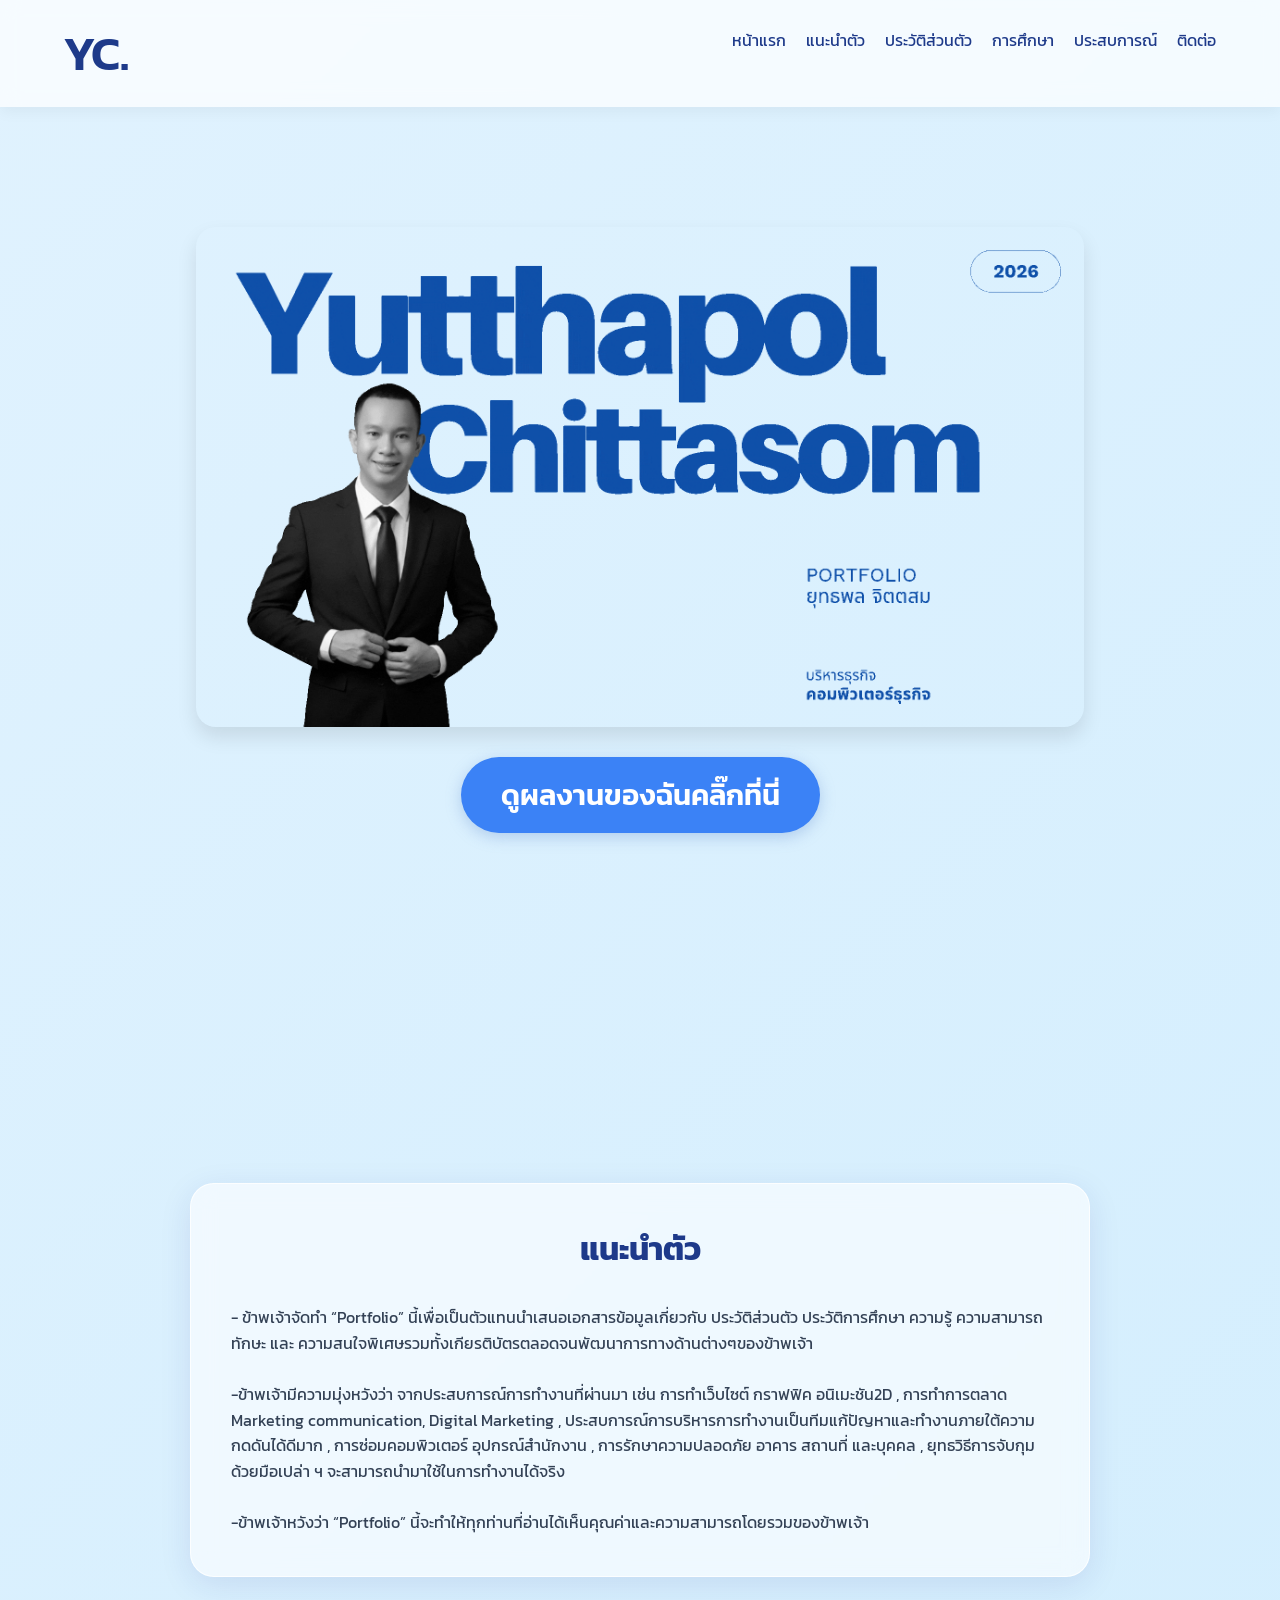
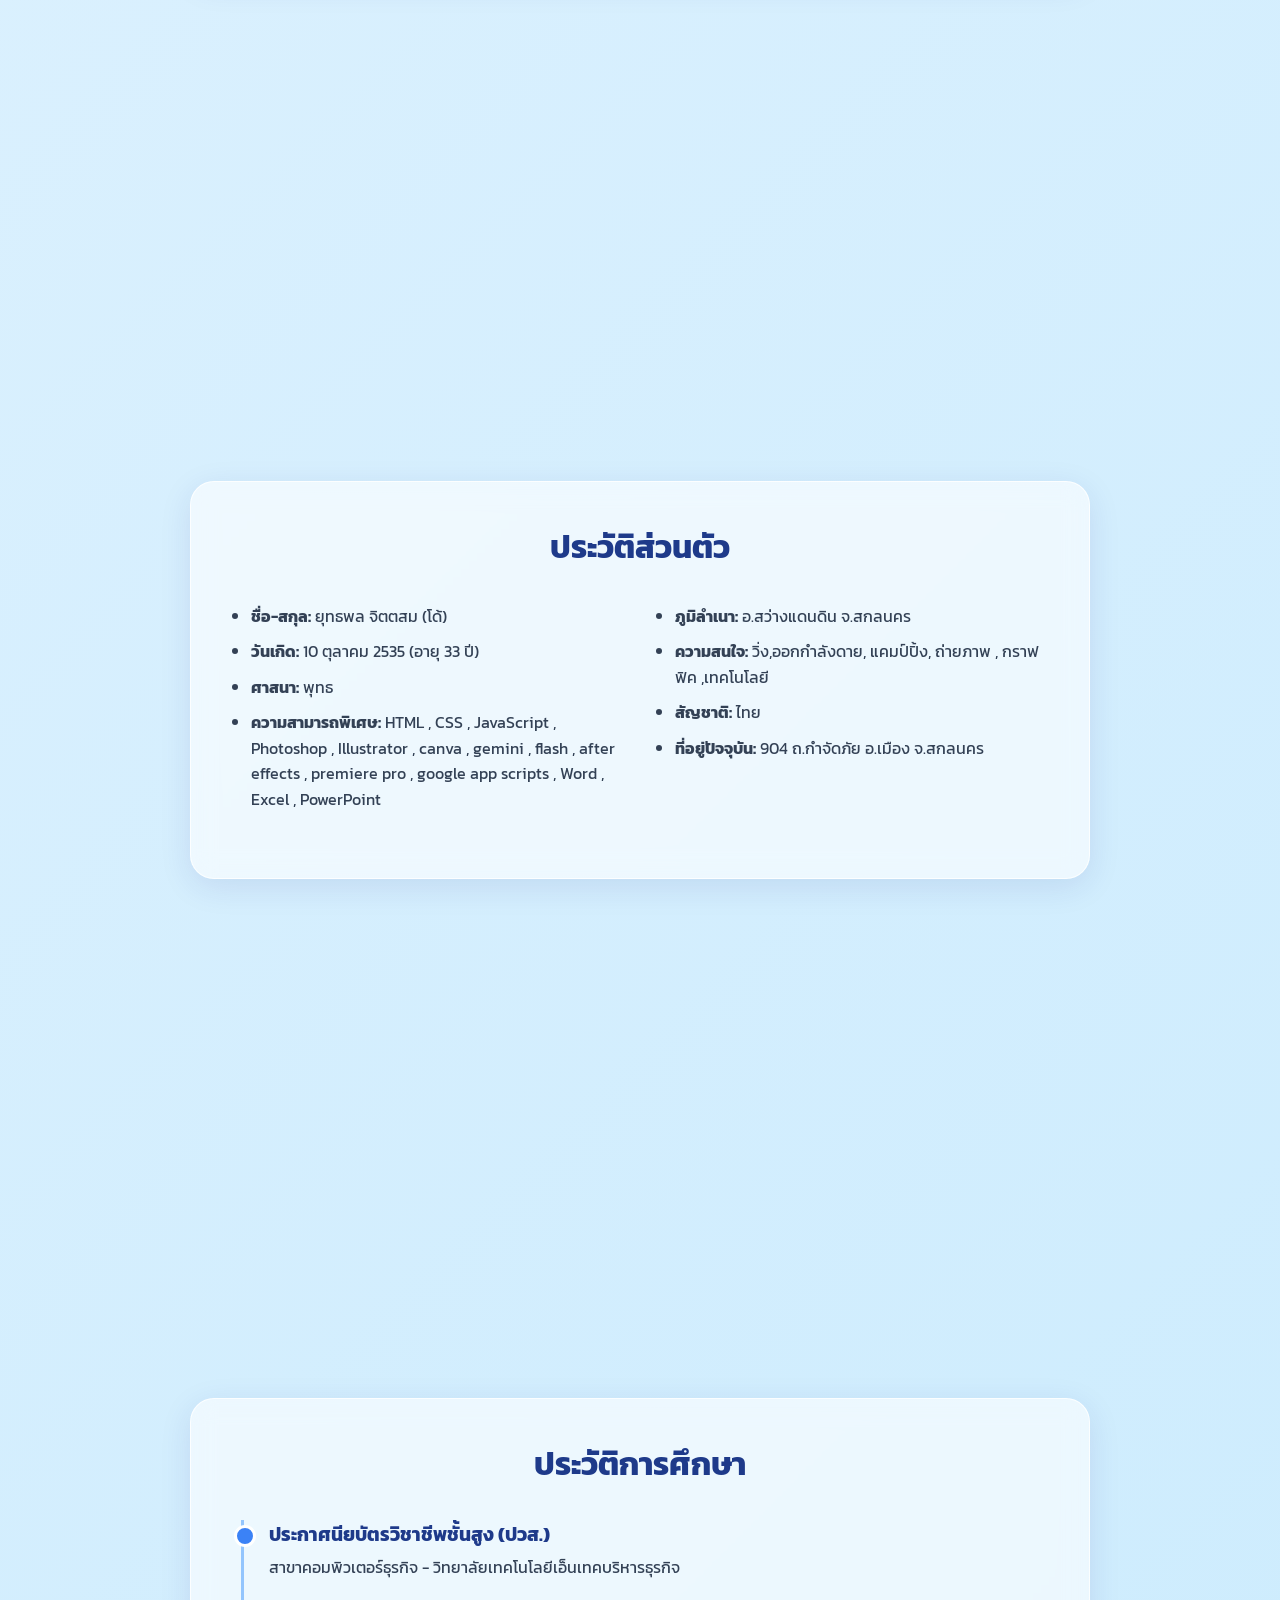
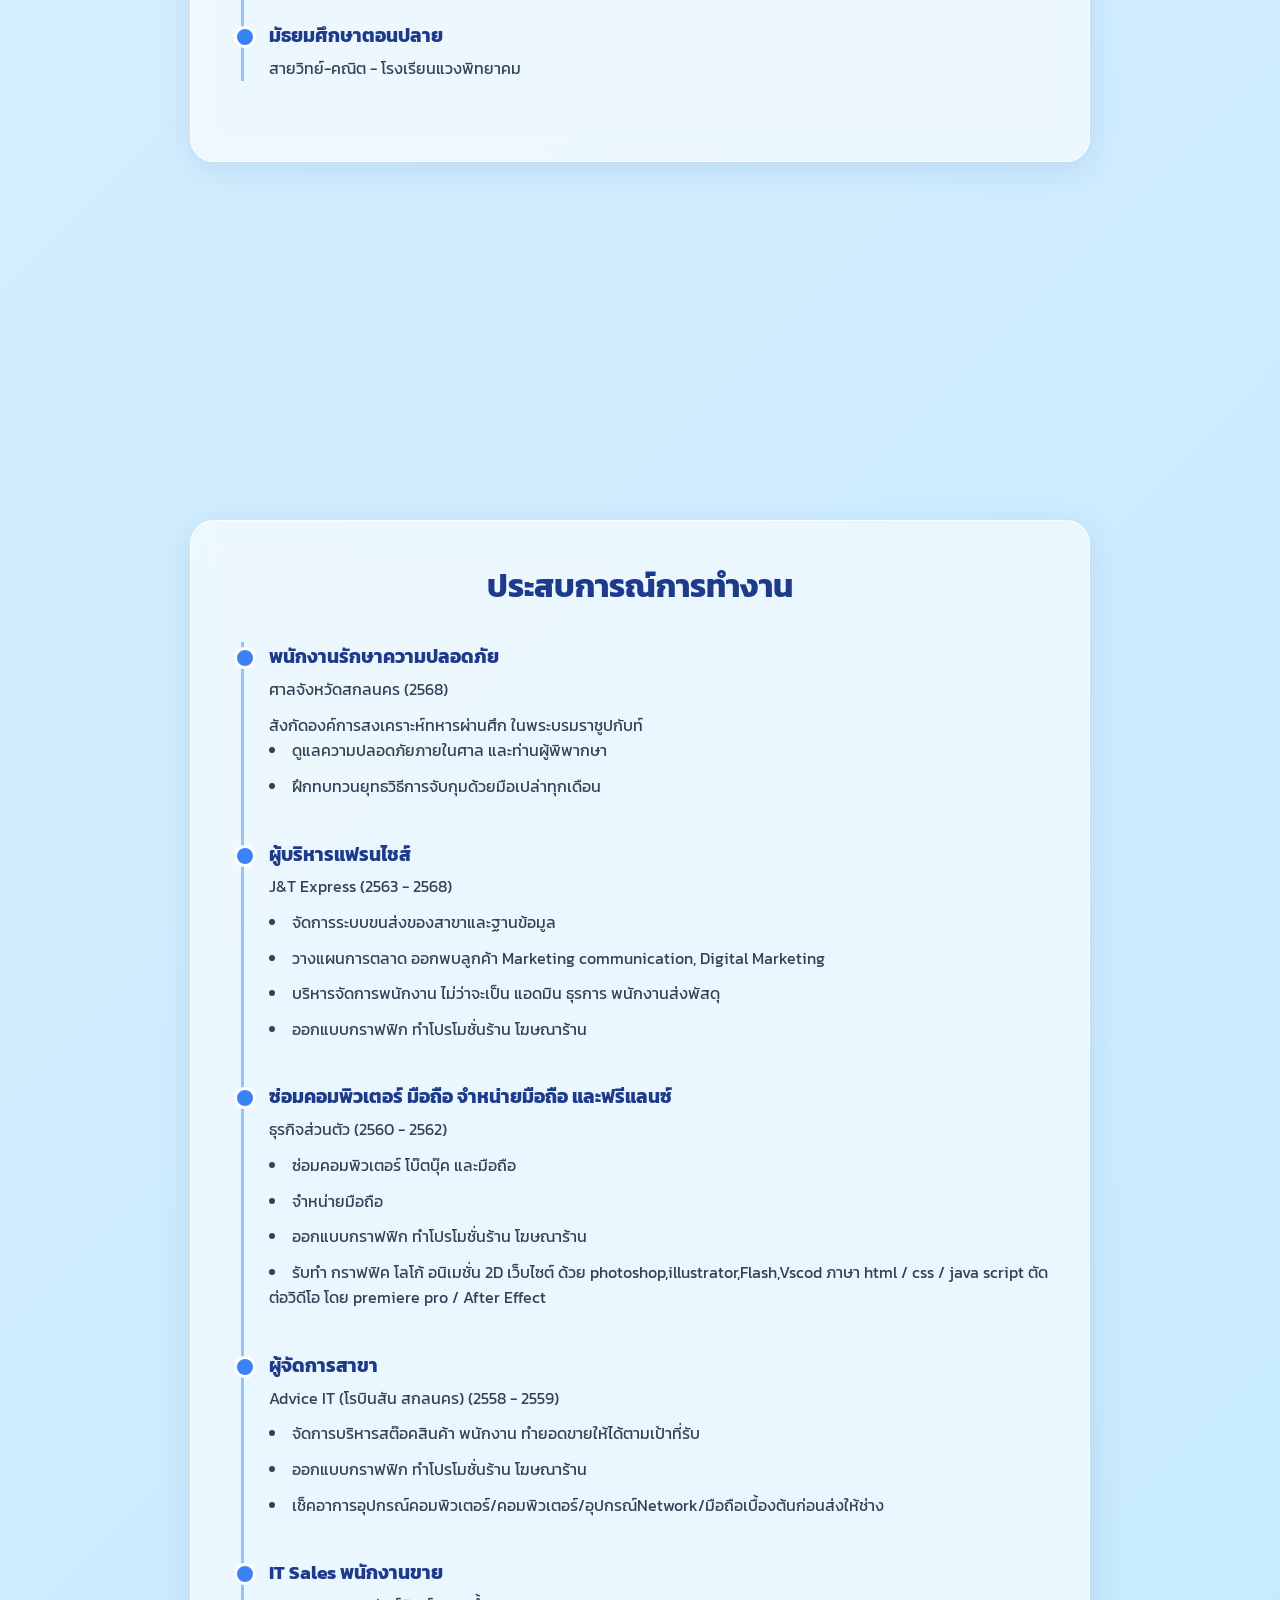
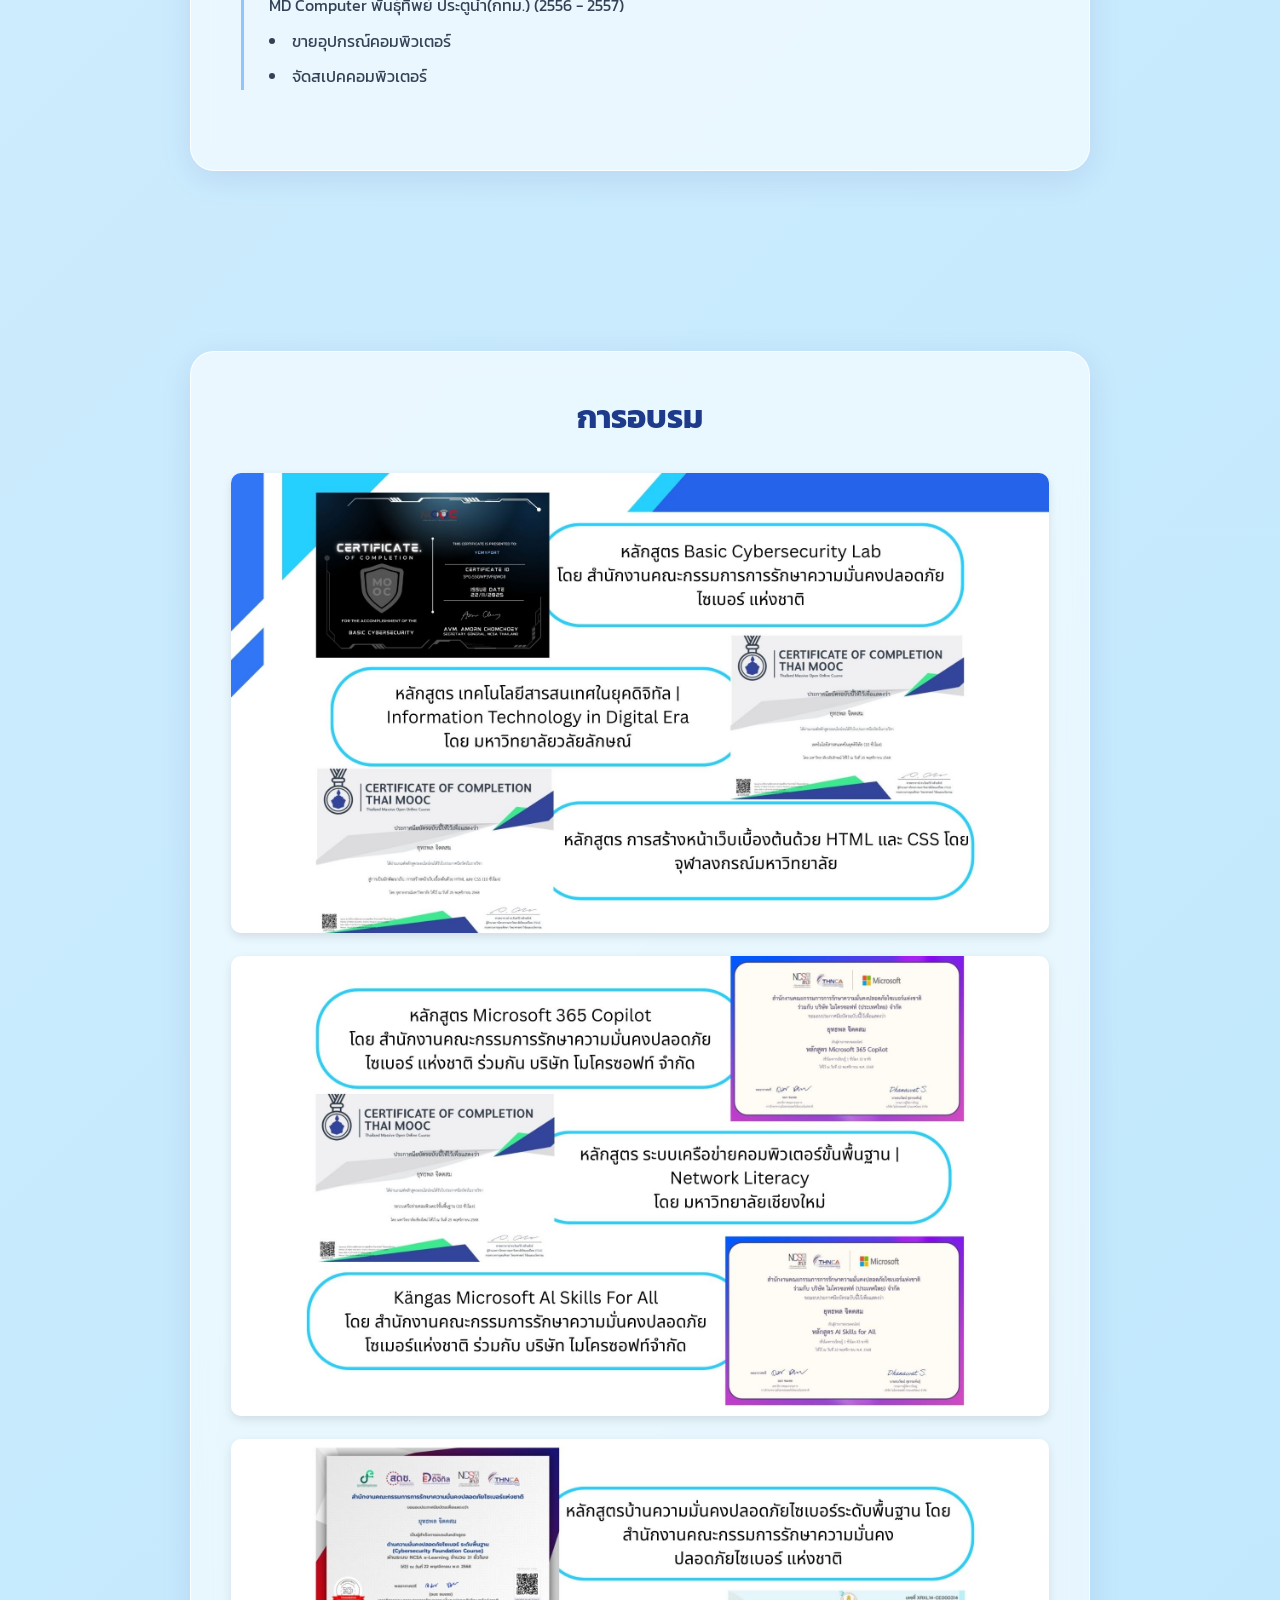
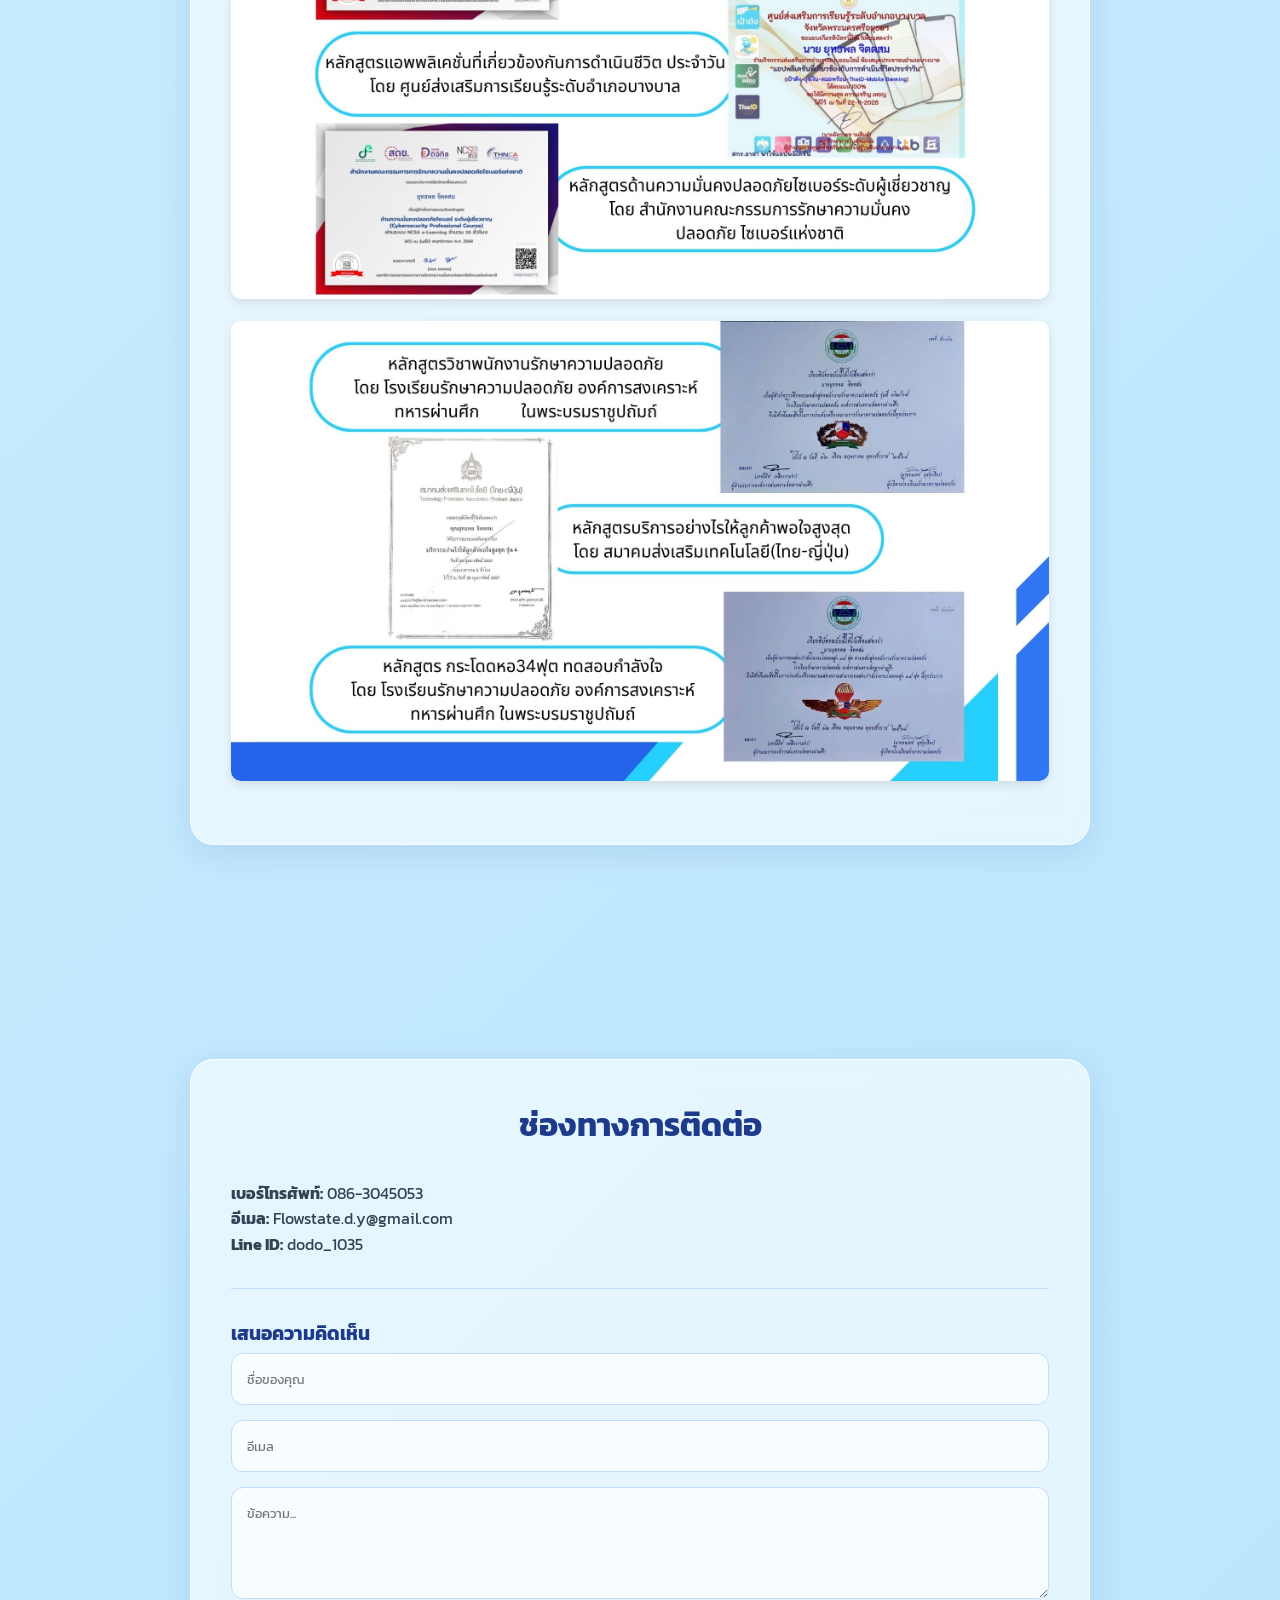
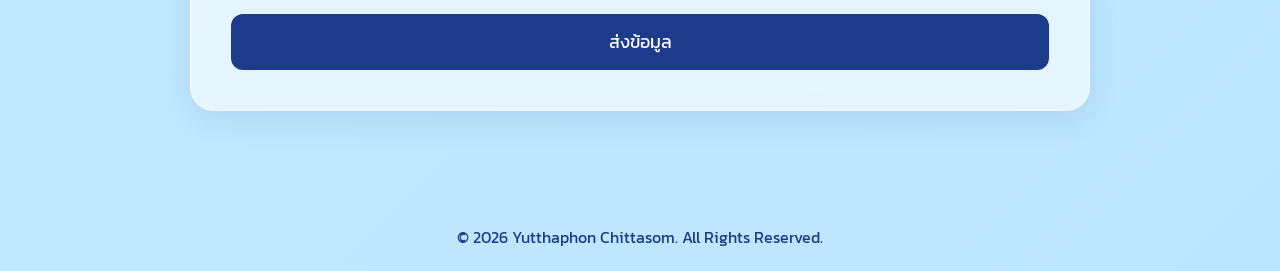
<file: index.html>
<!DOCTYPE html>
<html lang="th">
<head>
    <meta charset="UTF-8">
    <meta name="viewport" content="width=device-width, initial-scale=1.0">
    <title>Portfolio - Yutthaphon Chittasom</title>
    <link rel="stylesheet" href="css/style.css">
    <link href="https://fonts.googleapis.com/css2?family=Kanit:wght@300;400;600&display=swap" rel="stylesheet">
</head>
<body>

    <nav>
        <div class="logo">YC.</div>
        <ul class="nav-links">
            <li><a href="#hero">หน้าแรก</a></li>
            <li><a href="#about">แนะนำตัว</a></li>
            <li><a href="#profile">ประวัติส่วนตัว</a></li>
            <li><a href="#education">การศึกษา</a></li>
            <li><a href="#experience">ประสบการณ์</a></li>
            <li><a href="#contact">ติดต่อ</a></li>
        </ul>
    </nav>

    <section id="hero" class="fade-section">
        <div class="hero-content">
            <img src="Yutthapol.gif" alt="Profile Picture" class="hero-profile-img">
            
            <div class="hero-action">
                <a href="portfolio.html" target="_self" class="btn-primary">ดูผลงานของฉันคลิ๊กที่นี่</a>
            </div>
        </div>
    </section>

    <section id="about" class="fade-section">
        <div class="glass-card">
            <h2>แนะนำตัว</h2>
            <p> - ข้าพเจ้าจัดทำ “Portfolio” นี้เพื่อเป็นตัวแทนนำเสนอเอกสารข้อมูลเกี่ยวกับ ประวัติส่วนตัว ประวัติการศึกษา ความรู้ ความสามารถ ทักษะ และ ความสนใจพิเศษรวมทั้งเกียรติบัตรตลอดจนพัฒนาการทางด้านต่างๆของข้าพเจ้า 

         <br><br>-ข้าพเจ้ามีความมุ่งหวังว่า จากประสบการณ์การทำงานที่ผ่านมา เช่น การทำเว็บไซต์ กราฟฟิค อนิเมะชัน2D , การทำการตลาด Marketing communication, Digital Marketing , ประสบการณ์การบริหารการทำงานเป็นทีมแก้ปัญหาและทำงานภายใต้ความกดดันได้ดีมาก , การซ่อมคอมพิวเตอร์ อุปกรณ์สำนักงาน , การรักษาความปลอดภัย อาคาร สถานที่ และบุคคล , ยุทธวิธีการจับกุมด้วยมือเปล่า  ฯ จะสามารถนำมาใช้ในการทำงานได้จริง

         <br><br>-ข้าพเจ้าหวังว่า “Portfolio” นี้จะทำให้ทุกท่านที่อ่านได้เห็นคุณค่าและความสามารถโดยรวมของข้าพเจ้า</p>
        </div>
    </section>

    <section id="profile" class="fade-section">
        <div class="glass-card">
            <h2>ประวัติส่วนตัว</h2>
            <div class="grid-2">
                <ul>
                    <li><strong>ชื่อ-สกุล:</strong> ยุทธพล จิตตสม (โด้)</li>
                    <li><strong>วันเกิด:</strong> 10 ตุลาคม 2535 (อายุ 33 ปี)</li>
                    <li><strong>ศาสนา:</strong> พุทธ</li>
                    <li><strong>ความสามารถพิเศษ:</strong> HTML , CSS , JavaScript , Photoshop , Illustrator , canva , gemini , flash , after effects , premiere pro , google app scripts , Word , Excel , PowerPoint</li>
                </ul>
                <ul>
                    <li><strong>ภูมิลำเนา:</strong> อ.สว่างแดนดิน จ.สกลนคร</li>
                    <li><strong>ความสนใจ:</strong> วิ่ง,ออกกำลังดาย, แคมป์ปิ้ง, ถ่ายภาพ , กราฟฟิค ,เทคโนโลยี</li>
                    <li><strong>สัญชาติ:</strong> ไทย</li>
                    <li><strong>ที่อยู่ปัจจุบัน:</strong> 904 ถ.กำจัดภัย อ.เมือง จ.สกลนคร</li>
                </ul>
            </div>
        </div>
    </section>

    <section id="education" class="fade-section">
        <div class="glass-card">
            <h2>ประวัติการศึกษา</h2>
            <div class="timeline">
                <div class="timeline-item">
                    <h3>ประกาศนียบัตรวิชาชีพชั้นสูง (ปวส.)</h3>
                    <p>สาขาคอมพิวเตอร์ธุรกิจ - วิทยาลัยเทคโนโลยีเอ็นเทคบริหารธุรกิจ</p>
                </div>
                <div class="timeline-item">
                    <h3>มัธยมศึกษาตอนปลาย</h3>
                    <p>สายวิทย์-คณิต - โรงเรียนแวงพิทยาคม</p>
                </div>
            </div>
        </div>
    </section>

    <section id="experience" class="fade-section">
        <div class="glass-card">
            <h2>ประสบการณ์การทำงาน</h2>
            <div class="timeline">
                <div class="timeline-item">
                    <h3>พนักงานรักษาความปลอดภัย</h3>
                    <h4>ศาลจังหวัดสกลนคร (2568)</h4>
                    สังกัดองค์การสงเคราะห์ทหารผ่านศึก ในพระบรมราชูปกับท์
                    <li>ดูแลความปลอดภัยภายในศาล และท่านผู้พิพากษา</li>
                    <li>ฝึกทบทวนยุทธวิธีการจับกุมด้วยมือเปล่าทุกเดือน</li>
                </div>
                <div class="timeline-item">
                    <h3>ผู้บริหารแฟรนไชส์</h3>
                    <h4>J&T Express (2563 - 2568)</h4>
                    <li>จัดการระบบขนส่งของสาขาและฐานข้อมูล</li>
                    <li>วางแผนการตลาด ออกพบลูกค้า  Marketing communication, Digital Marketing</li>
                    <li>บริหารจัดการพนักงาน ไม่ว่าจะเป็น แอดมิน ธุรการ พนักงานส่งพัสดุ</li>
                    <li>ออกแบบกราฟฟิก ทำโปรโมชั่นร้าน โฆษณาร้าน</li>
                </div>
                <div class="timeline-item">
                    <h3>ซ่อมคอมพิวเตอร์ มือถือ จำหน่ายมือถือ และฟรีแลนซ์</h3>
                    <h4>ธุรกิจส่วนตัว (2560 - 2562)</h4>
                    <li>ซ่อมคอมพิวเตอร์ โบ๊ตบุ๊ค และมือถือ</li>
                    <li>จำหน่ายมือถือ</li>
                    <li>ออกแบบกราฟฟิก ทำโปรโมชั่นร้าน โฆษณาร้าน</li>
                    <li>รับทำ กราฟฟิค โลโก้ อนิเมชั่น 2D เว็บไซต์ ด้วย photoshop,illustrator,Flash,Vscod ภาษา html / css / java script ตัดต่อวิดีโอ โดย premiere pro / After Effect</li>
                </div>
                <div class="timeline-item">
                    <h3>ผู้จัดการสาขา</h3>
                    <h4>Advice IT (โรบินสัน สกลนคร) (2558 - 2559)</h4>
                    <li>จัดการบริหารสต๊อคสินค้า พนักงาน ทํายอดขายให้ได้ตามเป้าที่รับ</li>
                    <li>ออกแบบกราฟฟิก ทำโปรโมชั่นร้าน โฆษณาร้าน</li>
                    <li>เช็คอาการอุปกรณ์คอมพิวเตอร์/คอมพิวเตอร์/อุปกรณ์Network/มือถือเบื้องต้นก่อนส่งให้ช่าง</li>
                </div>
                <div class="timeline-item">
                    <h3>IT Sales พนักงานขาย</h3>
                    <h4>MD Computer พันธุ์ทิพย์ ประตูน้ำ(กทม.) (2556 - 2557)</h4>
                    <li>ขายอุปกรณ์คอมพิวเตอร์</li>
                    <li>จัดสเปคคอมพิวเตอร์</li>
                </div>
            </div>
        </div>
    </section>

    <section id="training" class="fade-section">
        <div class="glass-card">
            <h2>การอบรม</h2>
                <img src="img/cert/1.jpg" alt="ผลงาน" height="430" >
                <img src="img/cert/2.jpg" alt="ผลงาน" height="430">
                <img src="img/cert/3.jpg" alt="ผลงาน" height="430">
                <img src="img/cert/4.jpg" alt="ผลงาน" height="430"> 
        </div>
    </section> 

    <section id="contact" class="fade-section">
        <div class="glass-card">
            <h2>ช่องทางการติดต่อ</h2>
            <p><strong>เบอร์โทรศัพท์:</strong> 086-3045053</p>
            <p><strong>อีเมล:</strong> Flowstate.d.y@gmail.com</p>
            <p><strong>Line ID:</strong> dodo_1035</p>
            
            <hr style="margin: 30px 0; border: 0; border-top: 1px solid #bfdbfe;">

            <h3>เสนอความคิดเห็น</h3>
            <form action="#" class="contact-form">
                <input type="text" placeholder="ชื่อของคุณ" required>
                <input type="email" placeholder="อีเมล" required>
                <textarea rows="4" placeholder="ข้อความ..." required></textarea>
                <button type="submit">ส่งข้อมูล</button>
            </form>
        </div>
    </section>

    <footer>
        <p>&copy; 2026 Yutthaphon Chittasom. All Rights Reserved.</p>
    </footer>

    <script src="js/script.js"></script>
</body>
</html>
</file>
<file: css/style.css>
/* กำหนดตัวแปรสี โทนฟ้าพาสเทลและน้ำเงินหรูหรา */
:root {
    --bg-gradient: linear-gradient(135deg, #e0f2fe 0%, #bae6fd 100%);
    --primary-blue: #1e3a8a; /* สีน้ำเงินเข้มตัวอักษร */
    --accent-blue: #3b82f6; /* สีฟ้าสดปุ่มกด */
    --accent-hover: #2563eb;
    --text-main: #334155;
    --glass-bg: rgba(255, 255, 255, 0.6);
    --glass-border: rgba(255, 255, 255, 0.8);
    --glass-shadow: 0 8px 32px 0 rgba(31, 38, 135, 0.1);
}

* {
    margin: 0;
    padding: 0;
    box-sizing: border-box;
    font-family: 'Kanit', sans-serif;
}

body {
    background: var(--bg-gradient);
    color: var(--text-main);
    line-height: 1.6;
    overflow-x: hidden;
    scroll-behavior: smooth;
}

/* === Navigation Bar === */
nav {
    position: fixed;
    top: 0;
    width: 100%;
    display: flex;
    justify-content: space-between;
    align-items: center;
    padding: 15px 5%;
    background: rgba(255, 255, 255, 0.7);
    backdrop-filter: blur(10px);
    -webkit-backdrop-filter: blur(10px);
    z-index: 1000;
    box-shadow: 0 4px 15px rgba(0,0,0,0.05);
}

.logo {
    font-size: 3rem;
    font-weight: 600;
    color: var(--primary-blue);
}

.nav-links {
    list-style: none;
    display: flex;
    gap: 20px;
}

.nav-links a {
    text-decoration: none;
    color: var(--primary-blue);
    font-weight: 400;
    transition: color 0.3s ease;
}

.nav-links a:hover {
    color: var(--accent-blue);
}

/* === Layout Sections === */
section {
    padding: 120px 5% 60px; /* เว้นที่ให้ Navbar ด้านบน */
    min-height: 100vh;
    display: flex;
    justify-content: center;
    align-items: center;
    flex-direction: column;
}

.glass-card {
    background: var(--glass-bg);
    backdrop-filter: blur(12px);
    -webkit-backdrop-filter: blur(12px);
    border: 1px solid var(--glass-border);
    border-radius: 24px;
    padding: 40px;
    max-width: 900px;
    width: 100%;
    box-shadow: var(--glass-shadow);
}

h2 {
    text-align: center;
    color: var(--primary-blue);
    margin-bottom: 30px;
    font-size: 2rem;
}

h3 {
    color: var(--primary-blue);
    margin-bottom: 5px;
}

h4 {
    color: var(--text-main);
    font-weight: 400;
    margin-bottom: 10px;
}

/* === Hero & Button === */
.hero-content {
    padding-top: 100px;
    text-align: center;
}

.hero-profile-img {
    /* หลักการสำคัญ */
    max-width: 100%;    /* รูปกว้างที่สุดได้เท่ากับความกว้างจอมือถือ/Container */
    height: auto;       /* ปรับความสูงอัตโนมัติตามสัดส่วนรูปภาพ ไม่ให้รูปเบี้ยว */
    
    display: block;     /* กำหนดให้เป็น block เพื่อให้ใช้ margin center ได้ */
    margin: 0 auto;     /* จัดกึ่งกลางซ้ายขวา */

    /* ตั้งค่าเพิ่มเติมเพื่อให้ดูดีบนหน้าจอคอม */
    max-height: 500px;  /* บนจอคอม จะไม่สูงเกิน 500px (เท่ากับค่าเดิมของคุณ) */
    
    /* เพิ่มลูกเล่นเล็กน้อย (ไม่จำเป็นต้องใส่ก็ได้ครับ) */
    border-radius: 20px; /* ทำมุมโค้ง */
    box-shadow: 0 10px 20px rgba(0,0,0,0.1); /* เพิ่มเงา */
    margin-bottom: 30px; /* เว้นระยะห่างจากปุ่มด้านล่าง */
}

/* (แนะนำเพิ่มเติม) 
   จัดการรูปภาพในส่วนการอบรม (#training) ให้ Responsive ด้วย 
*/
#training .glass-card img {
    max-width: 100%;
    height: auto; /* ลบ height="430" ใน HTML ออกด้วยจะดีมากครับ */
    margin-bottom: 15px;
    border-radius: 10px;
}

/* จัดการรูปภาพไม่ให้โดนตัด (object-fit: contain) */
.hero-img {
    max-width: 100%;
    height: auto;
    max-height: 450px;
    object-fit: contain; 
    border-radius: 20px;
    box-shadow: 0 10px 25px rgba(0,0,0,0.1);
    margin-bottom: 30px;
}

.hero-action {
    margin-top: 20px;
}

.btn-primary {
    display: inline-block;
    background: var(--accent-blue);
    color: white;
    padding: 15px 40px;
    font-size: 1.8rem;
    font-weight: 600;
    border-radius: 50px;
    text-decoration: none;
    box-shadow: 0 4px 15px rgba(109, 149, 212, 0.4);
    transition: all 0.3s ease;
}

.btn-primary:hover {
    background: var(--accent-hover);
    transform: translateY(-3px);
    box-shadow: 0 8px 20px rgba(6, 33, 77, 0.6);
}

/* === Grids & Lists === */
.grid-2 {
    display: grid;
    grid-template-columns: 1fr 1fr;
    gap: 30px;
}

ul {
    margin-left: 20px;
    margin-bottom: 15px;
}

li {
    margin-bottom: 10px;
}

/* === Timeline (ประวัติการศึกษา/การทำงาน) === */
.timeline {
    border-left: 3px solid #93c5fd;
    padding-left: 25px;
    margin-left: 10px;
}

.timeline-item {
    position: relative;
    margin-bottom: 40px;
}

.timeline-item::before {
    content: '';
    position: absolute;
    left: -35px;
    top: 5px;
    width: 16px;
    height: 16px;
    background: var(--accent-blue);
    border-radius: 50%;
    border: 3px solid white;
}

/* === Training Images === */
#training img {
    max-width: 100%;
    height: auto;
    object-fit: contain; /* ป้องกันรูปภาพโดนบีบหรือตัด */
    border-radius: 12px;
    margin-bottom: 20px;
    box-shadow: 0 4px 10px rgba(0,0,0,0.1);
}

#training .glass-card {
    text-align: center;
}

/* === Contact Form === */
.contact-form {
    display: flex;
    flex-direction: column;
    gap: 15px;
}

.contact-form input, .contact-form textarea {
    width: 100%;
    padding: 15px;
    border: 1px solid #bfdbfe;
    border-radius: 12px;
    outline: none;
    background: rgba(255,255,255,0.7);
    color: var(--text-main);
    transition: 0.3s;
}

.contact-form input:focus, .contact-form textarea:focus {
    border-color: var(--accent-blue);
    background: white;
}

.contact-form button {
    padding: 15px;
    background: var(--primary-blue);
    color: white;
    border: none;
    border-radius: 12px;
    font-size: 1.1rem;
    cursor: pointer;
    transition: 0.3s;
}

.contact-form button:hover {
    background: var(--accent-blue);
}

footer {
    text-align: center;
    padding: 20px;
    color: var(--primary-blue);
}

/* === Animations === */
.fade-section {
    opacity: 0;
    transform: translateY(40px);
    transition: opacity 0.8s ease-out, transform 0.8s ease-out;
}

.fade-section.visible {
    opacity: 1;
    transform: translateY(0);
}

/* === Mobile Responsive === */
@media (max-width: 768px) {
    nav {
        flex-direction: column;
        padding: 15px;
    }
    .nav-links {
        flex-wrap: wrap;
        justify-content: center;
        gap: 10px;
        margin-top: 15px;
    }
    .nav-links a {
        font-size: 0.9rem;
    }
    .grid-2 {
        grid-template-columns: 1fr;
    }
    .glass-card {
        padding: 25px;
    }
}
</file>
